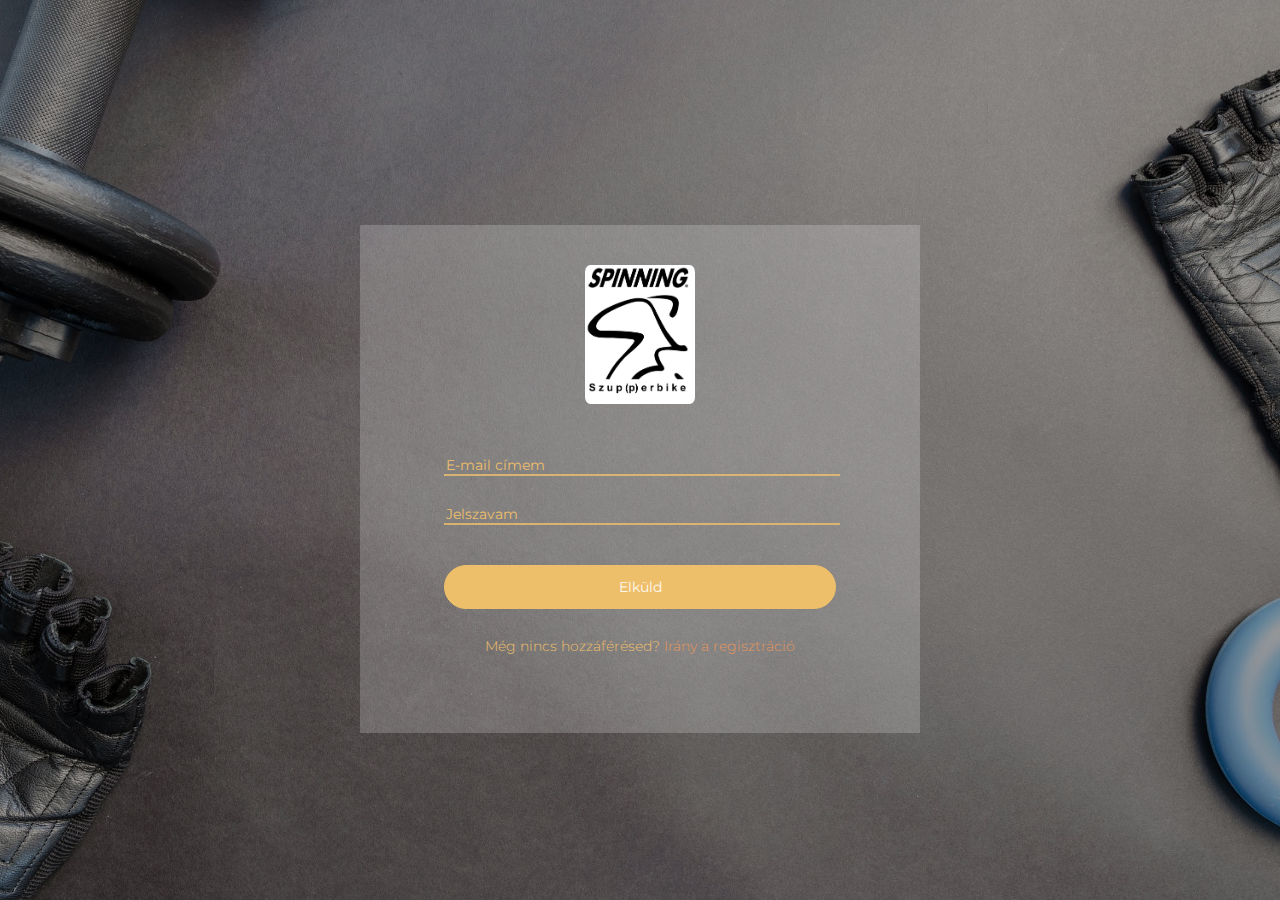
<file: index.html>
<!doctype html>
<html>
    <head>
        <meta name="viewport" content="width=device-width, initial-scale=1.0">
        <meta http-equiv="Content-Type" content="text/html; charset=utf-8" />
        <link rel="stylesheet" type="text/css" href="vendor/css/grid.css">
        <link rel="stylesheet" type="text/css" href="resources/css/style.css">
        <link rel="stylesheet" type="text/css" href="vendor/css/animate.css">
        <link href="https://fonts.googleapis.com/css?family=Montserrat" rel="stylesheet">
    </head>
    
    <body>
        <section class="signin">
            <div class="signin-form-full">
                <!--<div class="row">
                    <h3>Az oldal használatához kérlek jelentkezz be!</h3>
                </div>-->
                <div class="row">
                    <img class="logo" src="resources/css/images/szupper.jpg"/>
                </div>
                <div class="row">
                    <form method="post" action="#" class="signin-form"> 
                        <div class="row input-row">
                            <input type="email" name="email" id="email" placeholder="E-mail címem" required>
                        </div>
                        <div class="row input-row">
                            <input type="password" name="password" id="password" placeholder="Jelszavam" required>
                        </div>
                        <div class="row input-row">
                            <input type="submit" value="Elküld" class="submit-btn">
                        </div>                                                                                                                                                                                          
                    </form>
                </div>
                <div class="row">
                    <p class="login-text">Még nincs hozzáférésed? <a class="link" href="*"> Irány a regisztráció</a></p>                    
                </div>
            </div>                
        </section>
    </body>
</html>
</file>
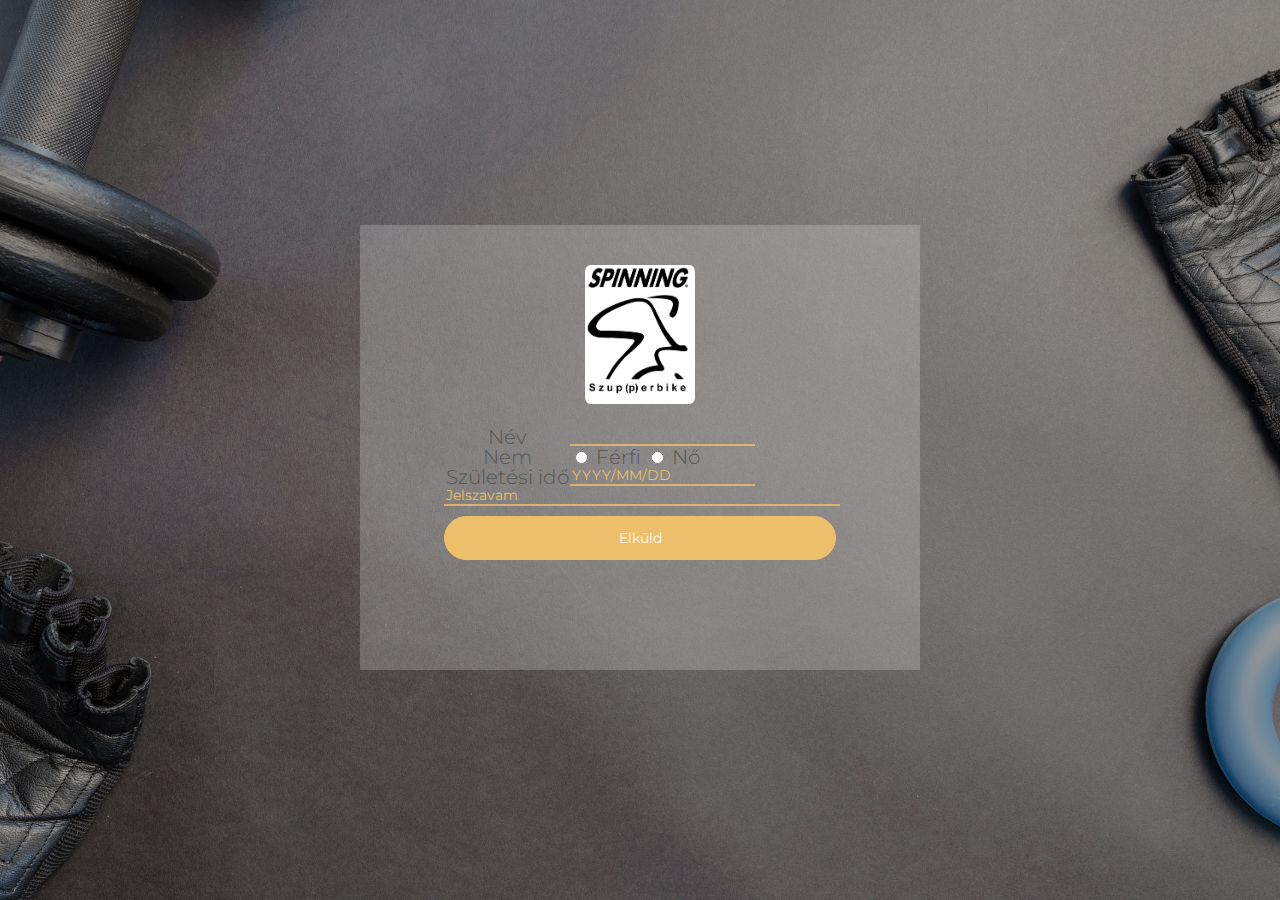
<file: register.html>
<!doctype html>
<html>
    <head>
    <meta name="viewport" content="width=device-width, initial-scale=1.0">
        <meta http-equiv="Content-Type" content="text/html; charset=utf-8" />
        <link rel="stylesheet" type="text/css" href="vendor/css/grid.css">
        <link rel="stylesheet" type="text/css" href="resources/css/style.css">
        <link rel="stylesheet" type="text/css" href="vendor/css/animate.css">
        <link href="https://fonts.googleapis.com/css?family=Montserrat" rel="stylesheet">
    </head>
    
    <body>
        <section class="register">
            <div class="register-form-full">
                <div class="row">
                    <img class="logo" src="resources/css/images/szupper.jpg"/>
                </div>
                <div class="row">
                    <form method="post" action="#" class="register-form">
                        
                        <div class="row">
                            <div class="col span-1-of-3">
                                <label for="name">Név</label>
                            </div>
                            <div class="col span-2-of3">
                                <input type="text" name="name" id="name" placeholder="" required> 
                            </div>                            
                        </div>
                        
                        <div class="row">
                            <div class="col span-1-of-3">
                                <label for="name">Nem</label>
                            </div>
                            <div class="col span-2-of3">
                                <input type="radio" name="gender" value="male"> Férfi
                                <input type="radio" name="gender" value="female"> Nő
                            </div>                            
                        </div>                        
                        
                        <div class="row">
                            <div class="col span-1-of-3">
                                <label for="name">Születési idő</label>
                            </div>
                            <div class="col span-2-of3">
                                <input id="date" type="text" placeholder="YYYY/MM/DD" class="masked" /> 
                            </div>                            
                        </div>
                                                                                                                                                               
                        <input type="password" name="password" id="password" placeholder="Jelszavam" required>                                                                                                               
                        <input type="submit" value="Elküld" class="submit-btn">                                                           
                    </form>                                                            
                </div>
            </div>
        </section>
    
    </body>


</html>
</file>
<file: vendor/css/grid.css>
/*  SECTIONS  ============================================================================= */

.section {
	clear: both;
	padding: 0px;
	margin: 0px;
}

/*  GROUPING  ============================================================================= */

.row {
    zoom: 1; /* For IE 6/7 (trigger hasLayout) */
 }

.row:before,
.row:after {
    content:"";
    display:table;
}
.row:after {
    clear:both;
}

/*  GRID COLUMN SETUP   ==================================================================== */

.col {
	display: block;
	float:left;
	margin: 1% 0 1% 1.6%;
    
}

.col:first-child { margin-left: 0; } /* all browsers except IE6 and lower */


/*  REMOVE MARGINS AS ALL GO FULL WIDTH AT 480 PIXELS */

@media only screen and (max-width: 480px) {
	.col { 
		/*margin: 1% 0 1% 0%;*/
        margin: 0;
	}
}


/*  GRID OF TWO   ============================================================================= */


.span-2-of-2 {
	width: 100%;
}

.span-1-of-2 {
	width: 49.2%;
}

/*  GO FULL WIDTH AT LESS THAN 480 PIXELS */

@media only screen and (max-width: 480px) {
	.span-2-of-2 {
		width: 100%; 
	}
	.span-1-of-2 {
		width: 100%; 
	}
}


/*  GRID OF THREE   ============================================================================= */

	
.span-3-of-3 {
	width: 100%; 
}

.span-2-of-3 {
	width: 66.13%; 
}

.span-1-of-3 {
	width: 32.26%; 
}


/*  GO FULL WIDTH AT LESS THAN 480 PIXELS */

@media only screen and (max-width: 480px) {
	.span-3-of-3 {
		width: 100%; 
	}
	.span-2-of-3 {
		width: 100%; 
	}
	.span-1-of-3 {
		width: 100%;
	}
}

/*  GRID OF FOUR   ============================================================================= */

	
.span-4-of-4 {
	width: 100%; 
}

.span-3-of-4 {
	width: 74.6%; 
}

.span-2-of-4 {
	width: 49.2%; 
}

.span-1-of-4 {
	width: 23.8%; 
}


/*  GO FULL WIDTH AT LESS THAN 480 PIXELS */

@media only screen and (max-width: 480px) {
	.span-4-of-4 {
		width: 100%; 
	}
	.span-3-of-4 {
		width: 100%; 
	}
	.span-2-of-4 {
		width: 100%; 
	}
	.span-1-of-4 {
		width: 100%; 
	}
}


/*  GRID OF FIVE   ============================================================================= */

	
.span-5-of-5 {
	width: 100%;
}

.span-4-of-5 {
  	width: 79.68%; 
}

.span-3-of-5 {
  	width: 59.36%; 
}

.span-2-of-5 {
  	width: 39.04%;
}

.span-1-of-5 {
  	width: 18.72%;
}


/*  GO FULL WIDTH AT LESS THAN 480 PIXELS */

@media only screen and (max-width: 480px) {
	.span-5-of-5 {
		width: 100%; 
	}
	.span-4-of-5 {
		width: 100%; 
	}
	.span-3-of-5 {
		width: 100%; 
	}
	.span-2-of-5 {
		width: 100%; 
	}
	.span-1-of-5 {
		width: 100%; 
	}
}


/*  GRID OF SIX   ============================================================================= */


.span-6-of-6 {
	width: 100%;
}

.span-5-of-6 {
  	width: 83.06%;
}

.span-4-of-6 {
  	width: 66.13%;
}

.span-3-of-6 {
  	width: 49.2%;
}

.span-2-of-6 {
  	width: 32.26%;
}

.span-1-of-6 {
  	width: 15.33%;
}


/*  GO FULL WIDTH AT LESS THAN 480 PIXELS */

@media only screen and (max-width: 480px) {
	.span-6-of-6 {
		width: 100%; 
	}
	.span-5-of-6 {
		width: 100%; 
	}
	.span-4-of-6 {
		width: 100%; 
	}
	.span-3-of-6 {
		width: 100%; 
	}
	.span-2-of-6 {
		width: 100%; 
	}
	.span-1-of-6 {
		width: 100%; 
	}
}



/*  GRID OF SEVEN   ============================================================================= */


.span-7-of-7 {
	width: 100%;
}

.span-6-of-7 {
	width: 85.48%;
}

.span-5-of-7 {
  	width: 70.97%;
}

.span-4-of-7 {
  	width: 56.45%;
}

.span-3-of-7 {
  	width: 41.94%;
}

.span-2-of-7 {
  	width: 27.42%;
}

.span-1-of-7 {
  	width: 12.91%;
}


/*  GO FULL WIDTH AT LESS THAN 480 PIXELS */

@media only screen and (max-width: 480px) {
	.span-7-of-7 {
		width: 100%; 
	}
	.span-6-of-7 {
		width: 100%; 
	}
	.span-5-of-7 {
		width: 100%; 
	}
	.span-4-of-7 {
		width: 100%; 
	}
	.span-3-of-7 {
		width: 100%; 
	}
	.span-2-of-7 {
		width: 100%; 
	}
	.span-1-of-7 {
		width: 100%; 
	}
}


/*  GRID OF EIGHT   ============================================================================= */

	
.span-8-of-8 {
	width: 100%;
}

.span-7-of-8 {
	width: 87.3%; 
}

.span-6-of-8 {
	width: 74.6%; 
}

.span-5-of-8 {
	width: 61.9%; 
}

.span-4-of-8 {
	width: 49.2%; 
}

.span-3-of-8 {
	width: 36.5%;
}

.span-2-of-8 {
	width: 23.8%; 
}

.span-1-of-8 {
	width: 11.1%; 
}


/*  GO FULL WIDTH AT LESS THAN 480 PIXELS */

@media only screen and (max-width: 480px) {
	.span-8-of-8 {
		width: 100%; 
	}
	.span-7-of-8 {
		width: 100%; 
	}
	.span-6-of-8 {
		width: 100%; 
	}
	.span-5-of-8 {
		width: 100%; 
	}
	.span-4-of-8 {
		width: 100%; 
	}
	.span-3-of-8 {
		width: 100%; 
	}
	.span-2-of-8 {
		width: 100%; 
	}
	.span-1-of-8 {
		width: 100%; 
	}
}


/*  GRID OF NINE   ============================================================================= */


.span-9-of-9 {
	width: 100%;
}

.span-8-of-9 {
	width: 88.71%;
}

.span-7-of-9 {
	width: 77.42%; 
}

.span-6-of-9 {
	width: 66.13%; 
}

.span-5-of-9 {
	width: 54.84%; 
}

.span-4-of-9 {
	width: 43.55%; 
}

.span-3-of-9 {
	width: 32.26%;
}

.span-2-of-9 {
	width: 20.97%; 
}

.span-1-of-9 {
	width: 9.68%; 
}


/*  GO FULL WIDTH AT LESS THAN 480 PIXELS */

@media only screen and (max-width: 480px) {
	.span-9-of-9 {
		width: 100%; 
	}
	.span-8-of-9 {
		width: 100%; 
	}
	.span-7-of-9 {
		width: 100%; 
	}
	.span-6-of-9 {
		width: 100%; 
	}
	.span-5-of-9 {
		width: 100%; 
	}
	.span-4-of-9 {
		width: 100%; 
	}
	.span-3-of-9 {
		width: 100%; 
	}
	.span-2-of-9 {
		width: 100%; 
	}
	.span-1-of-9 {
		width: 100%; 
	}
}


/*  GRID OF TEN   ============================================================================= */


.span-10-of-10 {
	width: 100%;
}

.span-9-of-10 {
	width: 89.84%;
}

.span-8-of-10 {
	width: 79.68%;
}

.span-7-of-10 {
	width: 69.52%; 
}

.span-6-of-10 {
	width: 59.36%; 
}

.span-5-of-10 {
	width: 49.2%; 
}

.span-4-of-10 {
	width: 39.04%; 
}

.span-3-of-10 {
	width: 28.88%;
}

.span-2-of-10 {
	width: 18.72%; 
}

.span-1-of-10 {
	width: 8.56%; 
}


/*  GO FULL WIDTH AT LESS THAN 480 PIXELS */

@media only screen and (max-width: 480px) {
	.span-10-of-10 {
		width: 100%; 
	}
	.span-9-of-10 {
		width: 100%; 
	}
	.span-8-of-10 {
		width: 100%; 
	}
	.span-7-of-10 {
		width: 100%; 
	}
	.span-6-of-10 {
		width: 100%; 
	}
	.span-5-of-10 {
		width: 100%; 
	}
	.span-4-of-10 {
		width: 100%; 
	}
	.span-3-of-10 {
		width: 100%; 
	}
	.span-2-of-10 {
		width: 100%; 
	}
	.span-1-of-10 {
		width: 100%; 
	}
}


/*  GRID OF ELEVEN   ============================================================================= */

.span-11-of-11 {
	width: 100%;
}

.span-10-of-11 {
	width: 90.76%;
}

.span-9-of-11 {
	width: 81.52%;
}

.span-8-of-11 {
	width: 72.29%;
}

.span-7-of-11 {
	width: 63.05%; 
}

.span-6-of-11 {
	width: 53.81%; 
}

.span-5-of-11 {
	width: 44.58%; 
}

.span-4-of-11 {
	width: 35.34%; 
}

.span-3-of-11 {
	width: 26.1%;
}

.span-2-of-11 {
	width: 16.87%; 
}

.span-1-of-11 {
	width: 7.63%; 
}


/*  GO FULL WIDTH AT LESS THAN 480 PIXELS */

@media only screen and (max-width: 480px) {
	.span-11-of-11 {
		width: 100%; 
	}
	.span-10-of-11 {
		width: 100%; 
	}
	.span-9-of-11 {
		width: 100%; 
	}
	.span-8-of-11 {
		width: 100%; 
	}
	.span-7-of-11 {
		width: 100%; 
	}
	.span-6-of-11 {
		width: 100%; 
	}
	.span-5-of-11 {
		width: 100%; 
	}
	.span-4-of-11 {
		width: 100%; 
	}
	.span-3-of-11 {
		width: 100%; 
	}
	.span-2-of-11 {
		width: 100%; 
	}
	.span-1-of-11 {
		width: 100%; 
	}
}


/*  GRID OF TWELVE   ============================================================================= */

.span-12-of-12 {
	width: 100%;
}

.span-11-of-12 {
	width: 91.53%;
}

.span-10-of-12 {
	width: 83.06%;
}

.span-9-of-12 {
	width: 74.6%;
}

.span-8-of-12 {
	width: 66.13%;
}

.span-7-of-12 {
	width: 57.66%; 
}

.span-6-of-12 {
	width: 49.2%; 
}

.span-5-of-12 {
	width: 40.73%; 
}

.span-4-of-12 {
	width: 32.26%; 
}

.span-3-of-12 {
	width: 23.8%;
}

.span-2-of-12 {
	width: 15.33%; 
}

.span-1-of-12 {
	width: 6.86%; 
}


/*  GO FULL WIDTH AT LESS THAN 480 PIXELS */

@media only screen and (max-width: 480px) {
	.span-12-of-12 {
		width: 100%; 
	}
	.span-11-of-12 {
		width: 100%; 
	}
	.span-10-of-12 {
		width: 100%; 
	}
	.span-9-of-12 {
		width: 100%; 
	}
	.span-8-of-12 {
		width: 100%; 
	}
	.span-7-of-12 {
		width: 100%; 
	}
	.span-6-of-12 {
		width: 100%; 
	}
	.span-5-of-12 {
		width: 100%; 
	}
	.span-4-of-12 {
		width: 100%; 
	}
	.span-3-of-12 {
		width: 100%; 
	}
	.span-2-of-12 {
		width: 100%; 
	}
	.span-1-of-12 {
		width: 100%; 
	}
}
</file>
<file: resources/css/style.css>
/*----------------CSS RESET----------------*/

html, body, div, span, applet, object, iframe,
h1, h2, h3, h4, h5, h6, p, blockquote, pre,
a, abbr, acronym, address, big, cite, code,
del, dfn, em, img, ins, kbd, q, s, samp,
small, strike, strong, sub, sup, tt, var,
b, u, i, center,
dl, dt, dd, ol, ul, li,
fieldset, form, label, legend,
table, caption, tbody, tfoot, thead, tr, th, td,
article, aside, canvas, details, embed, 
figure, figcaption, footer, header, hgroup, 
menu, nav, output, ruby, section, summary,
time, mark, audio, video {
	margin: 0;
	padding: 0;
	border: 0;
	font-size: 100%;
	font: inherit;
	vertical-align: baseline;
}
/* HTML5 display-role reset for older browsers */
article, aside, details, figcaption, figure, 
footer, header, hgroup, menu, nav, section {
	display: block;
}
body {
	line-height: 1;
}
ol, ul {
	list-style: none;
}
blockquote, q {
	quotes: none;
}
blockquote:before, blockquote:after,
q:before, q:after {
	content: '';
	content: none;
}
table {
	border-collapse: collapse;
	border-spacing: 0;
}

.col {
	margin: 0;    
}


/*----------------BASE STYLES----------------*/

html, body{
    background-color: #fff;
    color:#555;
    font-family:'Montserrat', 'Arial', sans-serif;
    font-weight: 300;
    font-size: 20px;
    text-rendering: optimizeLegibility;
    overflow-x: hidden;
}



h3{
    font-size: 1.1rem;
    margin-bottom: 2rem;
    color: rgba(238, 191, 107, 0.8);
}




/*----------------LOGIN----------------*/
.signin, .register{
    /*background-image: -webkit-gradient(linear, left top, left bottom, from(rgba(0, 0, 0, 0.5)), to(rgba(0, 0, 0, 0.5))),url(images/background.jpeg);*/
    background-image: linear-gradient(rgba(0, 0, 0, 0.4), rgba(0, 0, 0, 0.4)), url(images/background.jpeg);
    background-size: cover;
    background-position: center; 
    height: 100vh;
    text-align: center;    
}


.signin-form-full, .register-form-full{
    /*background: blue;*/
    position: relative;
    top:25%;
    width:28rem;
    margin:auto;
    background-color: rgba(255, 255, 255,0.2);
    padding-top: 2rem;
    padding-bottom: 4rem;
}



.signin-form, .register-form{
    width:70%;
    margin:auto;
    text-align: center;
}

input[type=text],
input[type=email],
input[type=password]{
    color:rgba(238, 191, 107, 1);
    border: 0;
    outline: 0;
    background: transparent;
    border-bottom: 2px solid rgba(238, 191, 107, 0.8);    
    display: block;
    margin: 0 auto;
    /*margin-top: 1rem;*/
    width:100%;
    /*padding:7px;*/        
}

::placeholder { /* Chrome, Firefox, Opera, Safari 10.1+ */
    font-family:'Montserrat', 'Arial', sans-serif;
    color: rgba(238, 191, 107, 1);
    opacity: 1; /* Firefox */
    font-size: 0.7rem;
}

.login-text{
    font-size: 0.7rem;
    color: rgba(238, 191, 107, 1);
}

.link{
    color: rgba(228, 150, 92, 1);
    text-decoration: none;
}

.link:hover{
    color: rgba(228, 150, 92, 0.7);
}

.logo{
    width:5.5rem;
    height: auto;
    border-radius: 5%;
    margin-bottom: 1rem; 
    transition: transform .2s;
}

.logo:hover{
    transform: scale(1.08);
}

.input-row{
    margin-top:1.5rem;
}



/*----------------BUTTONS----------------*/
.btn:link,
.btn:visited,
input[type=submit] {
    width:100%;
    font-size: 0.7rem;
    font-family:'Montserrat', 'Arial', sans-serif;
    background-color: rgba(238, 191, 107, 1);
    border: 1px solid rgba(238, 191, 107, 1);
    color:floralwhite;
    display:inline-block;
    padding-top: 3%;
    padding-bottom: 3%;
    padding-left: 5%;
    padding-right: 5%;
    margin-top: 0.5rem;
    margin-bottom: 1.5rem;
    text-decoration: none;
    border-radius: 50px;
    -webkit-transition: background 0.1s, border 0.2s, color 0.2s;
    transition: background 0.1s, border 0.2s, color 0.2s;
    cursor: pointer;
}

.btn:hover,
.btn:active,
input[type=submit]:hover,
input[type=submit]:active{
    background-color: rgba(238, 191, 107, 0.7);
    border: 1px solid rgba(238, 191, 107, 0.7);
    color:floralwhite;    
}
</file>
